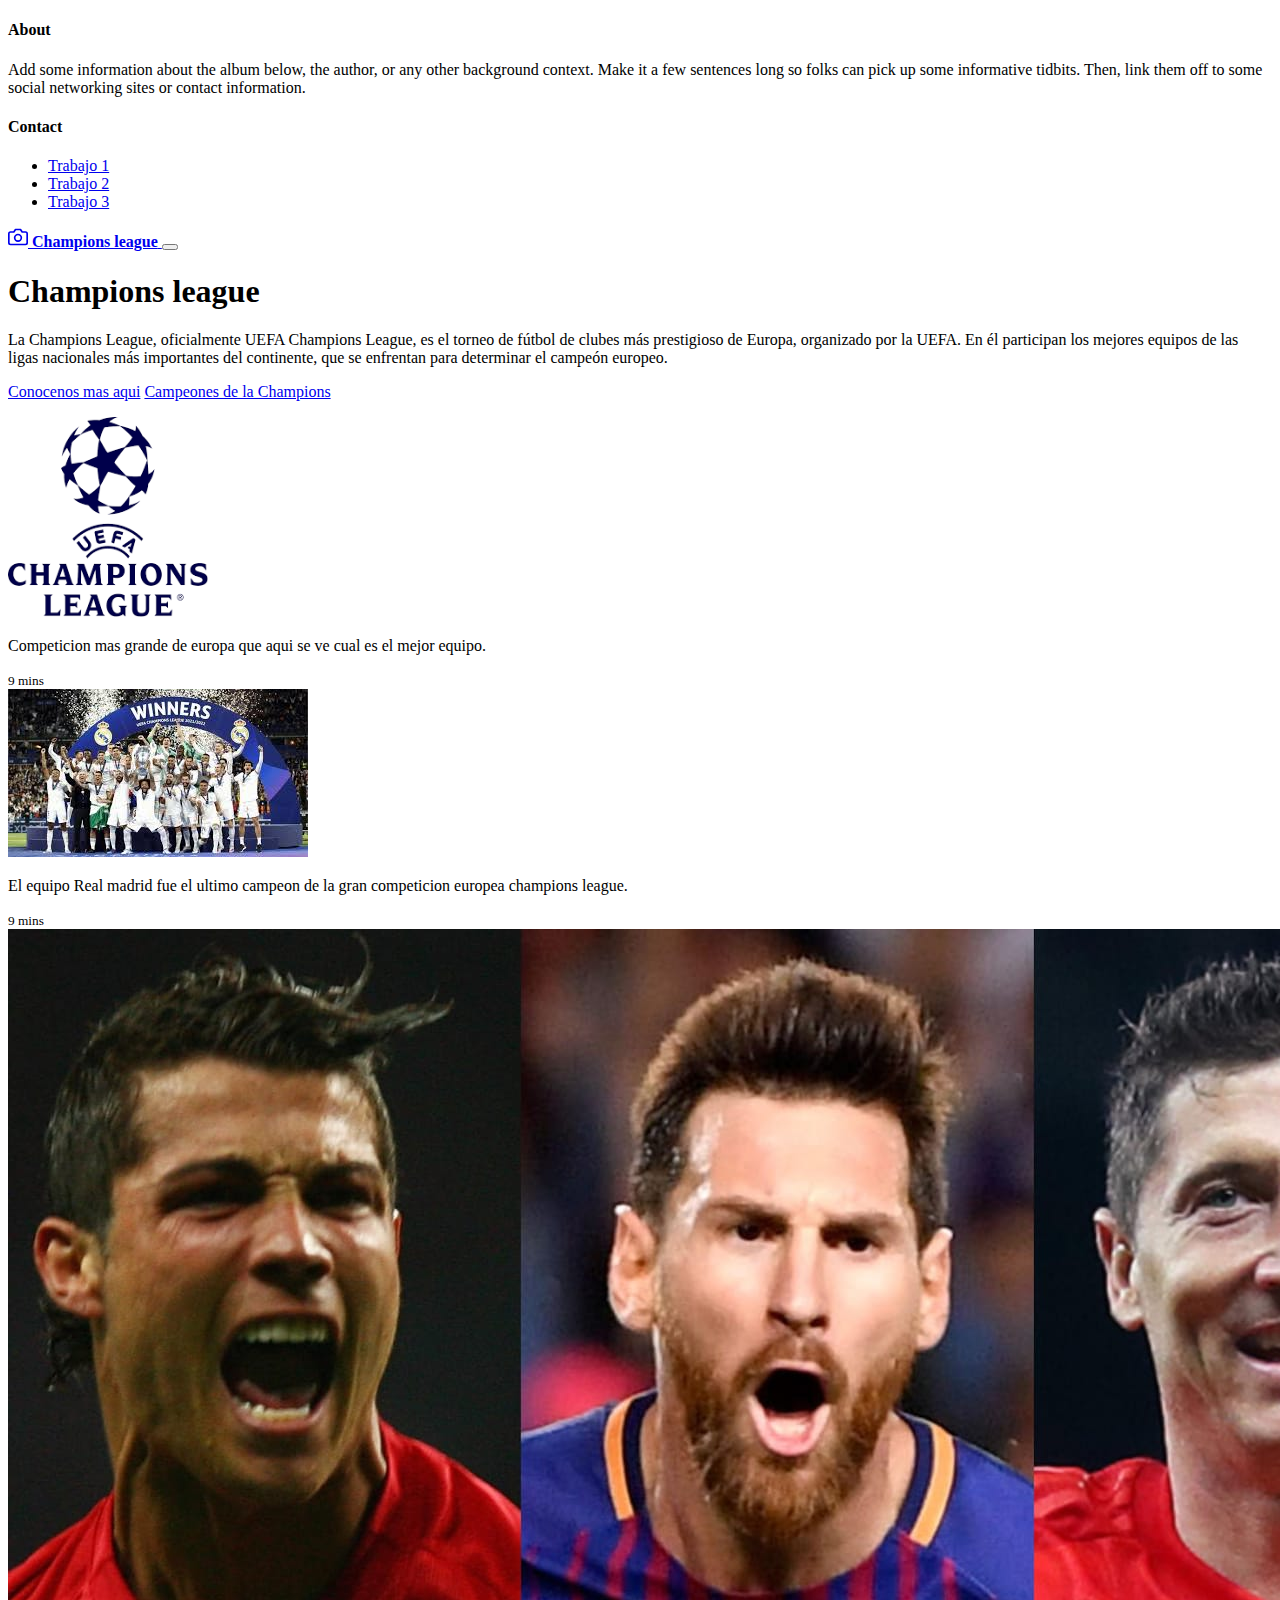
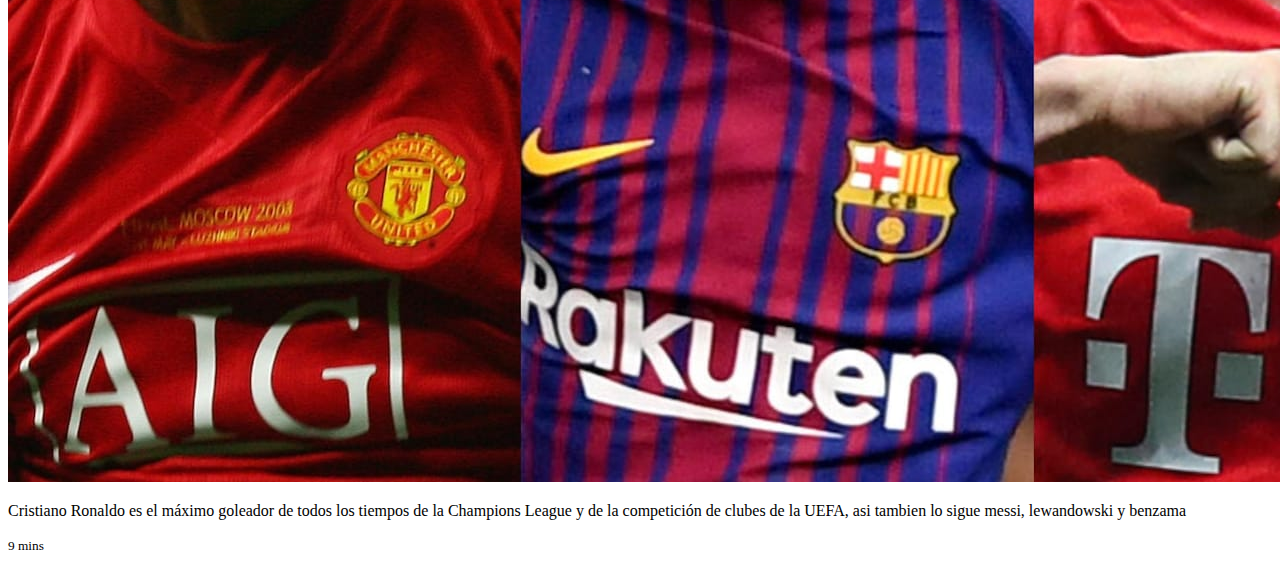
<file: index.html>
<!doctype html>
<html lang="es">
  <head>
    <meta charset="utf-8">
    <meta name="viewport" content="width=device-width, initial-scale=1">
    <meta name="description" content="">
    <meta name="author" content="Mark Otto, Jacob Thornton, and Bootstrap contributors">
    <meta name="generator" content="Hugo 0.84.0">
    <title>Champions league · Bootstrap v5.0</title>

    <link rel="canonical" href="https://getbootstrap.com/docs/5.0/examples/album/">

    

   <!-- Bootstrap CSS -->
   <link href="https://cdn.jsdelivr.net/npm/bootstrap@5.0.2/dist/css/bootstrap.min.css" rel="stylesheet" integrity="sha384-EVSTQN3/azprG1Anm3QDgpJLIm9Nao0Yz1ztcQTwFspd3yD65VohhpuuCOmLASjC" crossorigin="anonymous">
   
   <!-- Option 1: Bootstrap Bundle with Popper -->
   <script src="https://cdn.jsdelivr.net/npm/bootstrap@5.0.2/dist/js/bootstrap.bundle.min.js" integrity="sha384-MrcW6ZMFYlzcLA8Nl+NtUVF0sA7MsXsP1UyJoMp4YLEuNSfAP+JcXn/tWtIaxVXM" crossorigin="anonymous"></script>


    <style>
      .bd-placeholder-img {
        font-size: 1.125rem;
        text-anchor: middle;
        -webkit-user-select: none;
        -moz-user-select: none;
        user-select: none;
      }

      @media (min-width: 768px) {
        .bd-placeholder-img-lg {
          font-size: 3.5rem;
        }
      }
    </style>

    
  </head>
  <body>
    
<header>
  <div class="collapse bg-dark" id="navbarHeader">
    <div class="container">
      <div class="row">
        <div class="col-sm-8 col-md-7 py-4">
          <h4 class="text-white">About</h4>
          <p class="text-muted">Add some information about the album below, the author, or any other background context. Make it a few sentences long so folks can pick up some informative tidbits. Then, link them off to some social networking sites or contact information.</p>
        </div>
        <div class="col-sm-4 offset-md-1 py-4">
          <h4 class="text-white">Contact</h4>
          <ul class="list-unstyled">
            <li><a href="http://127.0.0.1:3000/tarea1.html" class="text-white">Trabajo 1</a></li>
            <li><a href="http://127.0.0.1:3000/tarea2.html" class="text-white">Trabajo 2</a></li>
            <li><a href="http://127.0.0.1:3000/tarea3.html" class="text-white">Trabajo 3</a></li>
          </ul>
        </div>
      </div>
    </div>
  </div>
  <div class="navbar navbar-dark bg-dark shadow-sm">
    <div class="container">
      <a href="#" class="navbar-brand d-flex align-items-center">
        <svg xmlns="http://www.w3.org/2000/svg" width="20" height="20" fill="none" stroke="currentColor" stroke-linecap="round" stroke-linejoin="round" stroke-width="2" aria-hidden="true" class="me-2" viewBox="0 0 24 24"><path d="M23 19a2 2 0 0 1-2 2H3a2 2 0 0 1-2-2V8a2 2 0 0 1 2-2h4l2-3h6l2 3h4a2 2 0 0 1 2 2z"/><circle cx="12" cy="13" r="4"/></svg>
        <strong>Champions league</strong>
      </a>
      <button class="navbar-toggler" type="button" data-bs-toggle="collapse" data-bs-target="#navbarHeader" aria-controls="navbarHeader" aria-expanded="false" aria-label="Toggle navigation">
        <span class="navbar-toggler-icon"></span>
      </button>
    </div>
  </div>
</header>

<main>

  <section class="py-5 text-center container">
    <div class="row py-lg-5">
      <div class="col-lg-6 col-md-8 mx-auto">
        <h1 class="fw-light">Champions league</h1>
        <p class="lead text-muted"p>La Champions League, oficialmente UEFA Champions League, es el torneo de fútbol de clubes más prestigioso de Europa, organizado por la UEFA. En él participan los mejores equipos de las ligas nacionales más importantes del continente, que se enfrentan para determinar el campeón europeo. </p>
        <p>
          <a href="http://127.0.0.1:3000/pagina2.html" class="btn btn-primary my-2">Conocenos mas aqui</a>
          <a href="http://127.0.0.1:3000/pagina3.html" class="btn btn-secondary my-2">Campeones de la Champions</a>
        </p>
      </div>
    </div>
  </section>

  <div class="album py-5 bg-light">
    <div class="container">

      <div class="row row-cols-1 row-cols-sm-2 row-cols-md-3 g-3">
        <div class="col">
          <div class="card shadow-sm">
            <img width="200" height="200" src="./imagenes/imagen1.png" alt="imagen logo de champions league">

            <div class="card-body">
              <p class="card-text">Competicion mas grande de europa que aqui se ve cual es el mejor equipo. </p>
              <div class="d-flex justify-content-between align-items-center">
                <div class="btn-group">
                  
                </div>
                <small class="text-muted">9 mins</small>
              </div>
            </div>
          </div>
        </div>
        <div class="col">
          <div class="card shadow-sm">
            <img src="./imagenes/imagen2.jpg" alt="imagen de los ultimos Campeones">
            <div class="card-body">
              <p class="card-text">El equipo Real madrid fue el ultimo campeon de la gran competicion europea champions league.</p>
              <div class="d-flex justify-content-between align-items-center">
                <div class="btn-group">
                  
                </div>
                <small class="text-muted">9 mins</small>
              </div>
            </div>
          </div>
        </div>
        <div class="col">
          <div class="card shadow-sm">
            <img src="./imagenes/imagen3.jpeg" alt="imagende los maximos goleadores">
            <div class="card-body">
              <p class="card-text">Cristiano Ronaldo es el máximo goleador de todos los tiempos de la Champions League y de la competición de clubes de la UEFA, asi tambien lo sigue messi, lewandowski y benzama </p>
              <div class="d-flex justify-content-between align-items-center">
                <div class="btn-group">
                  
                </div>
                <small class="text-muted">9 mins</small>
              </div>
            </div>
          </div>
        </div>
          
  </body>
</html>
</file>
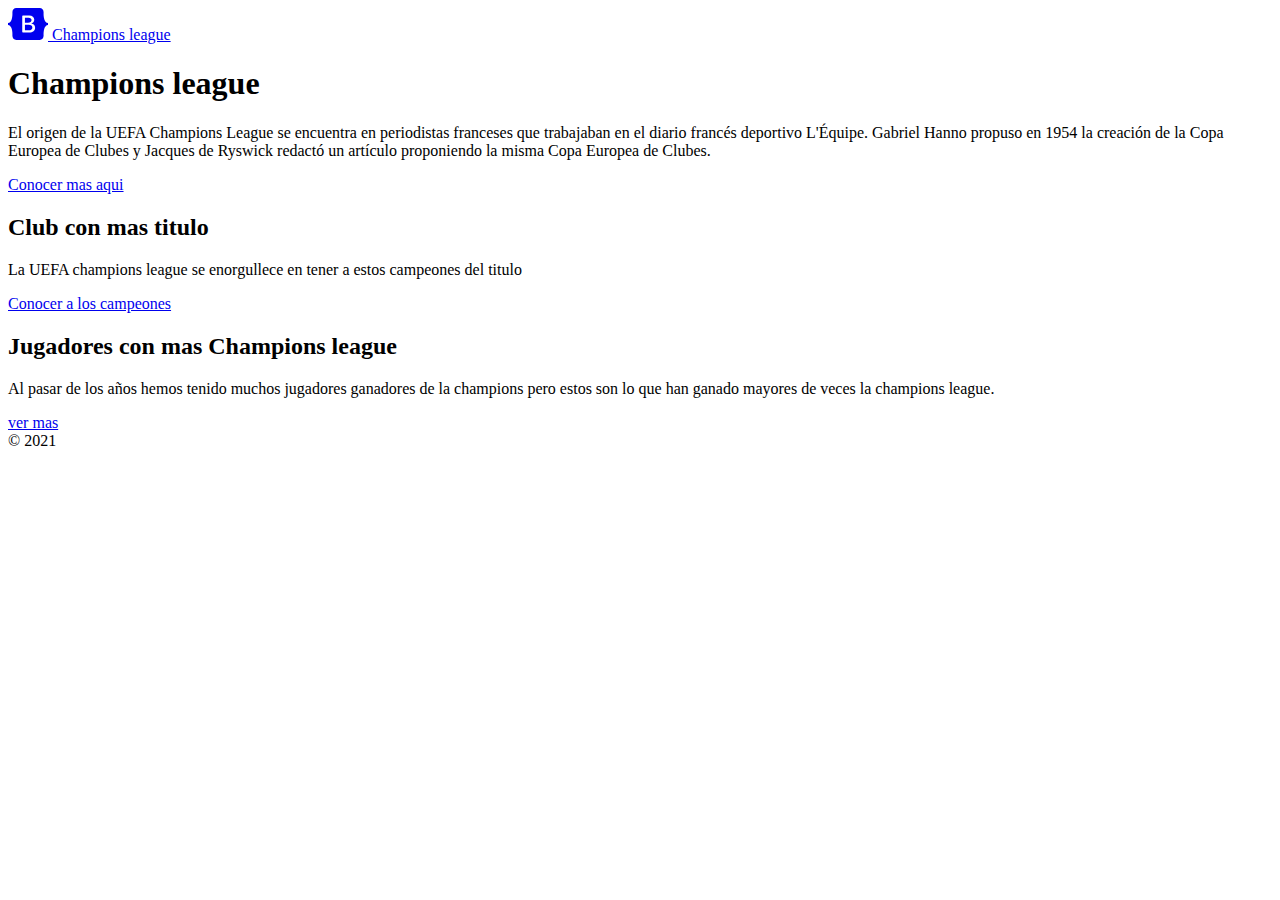
<file: pagina2.html>
<!doctype html>
<html lang="es">
  <head>
    <meta charset="utf-8">
    <meta name="viewport" content="width=device-width, initial-scale=1">
    <meta name="description" content="">
    <meta name="author" content="Mark Otto, Jacob Thornton, and Bootstrap contributors">
    <meta name="generator" content="Hugo 0.84.0">
    <title>Champions league· Bootstrap v5.0</title>

    <link rel="canonical" href="https://getbootstrap.com/docs/5.0/examples/jumbotron/">

    
<!-- Bootstrap CSS -->
<link href="https://cdn.jsdelivr.net/npm/bootstrap@5.0.2/dist/css/bootstrap.min.css" rel="stylesheet" integrity="sha384-EVSTQN3/azprG1Anm3QDgpJLIm9Nao0Yz1ztcQTwFspd3yD65VohhpuuCOmLASjC" crossorigin="anonymous">
   
<!-- Option 1: Bootstrap Bundle with Popper -->
<script src="https://cdn.jsdelivr.net/npm/bootstrap@5.0.2/dist/js/bootstrap.bundle.min.js" integrity="sha384-MrcW6ZMFYlzcLA8Nl+NtUVF0sA7MsXsP1UyJoMp4YLEuNSfAP+JcXn/tWtIaxVXM" crossorigin="anonymous"></script>

    <style>
      .bd-placeholder-img {
        font-size: 1.125rem;
        text-anchor: middle;
        -webkit-user-select: none;
        -moz-user-select: none;
        user-select: none;
      }

      @media (min-width: 768px) {
        .bd-placeholder-img-lg {
          font-size: 3.5rem;
        }
      }
    </style>

    
  </head>
  <body>
    
<main>
  <div class="container py-4">
    <header class="pb-3 mb-4 border-bottom">
      <a href="/" class="d-flex align-items-center text-dark text-decoration-none">
        <svg xmlns= "http://www.w3.org/2000/svg" width="40" height="32" class="me-2" viewBox="0 0 118 94" role="img"><title>Bootstrap</title><path fill-rule="evenodd" clip-rule="evenodd" d="M24.509 0c-6.733 0-11.715 5.893-11.492 12.284.214 6.14-.064 14.092-2.066 20.577C8.943 39.365 5.547 43.485 0 44.014v5.972c5.547.529 8.943 4.649 10.951 11.153 2.002 6.485 2.28 14.437 2.066 20.577C12.794 88.106 17.776 94 24.51 94H93.5c6.733 0 11.714-5.893 11.491-12.284-.214-6.14.064-14.092 2.066-20.577 2.009-6.504 5.396-10.624 10.943-11.153v-5.972c-5.547-.529-8.934-4.649-10.943-11.153-2.002-6.484-2.28-14.437-2.066-20.577C105.214 5.894 100.233 0 93.5 0H24.508zM80 57.863C80 66.663 73.436 72 62.543 72H44a2 2 0 01-2-2V24a2 2 0 012-2h18.437c9.083 0 15.044 4.92 15.044 12.474 0 5.302-4.01 10.049-9.119 10.88v.277C75.317 46.394 80 51.21 80 57.863zM60.521 28.34H49.948v14.934h8.905c6.884 0 10.68-2.772 10.68-7.727 0-4.643-3.264-7.207-9.012-7.207zM49.948 49.2v16.458H60.91c7.167 0 10.964-2.876 10.964-8.281 0-5.406-3.903-8.178-11.425-8.178H49.948z" fill="currentColor"></path></svg>
        <span class="fs-4">Champions league</span>
      </a>
    </header>

    <div class="p-5 mb-4 bg-light rounded-3">
      <div class="container-fluid py-5">
        <h1 class="display-5 fw-bold">Champions league</h1>
        <p class="col-md-8 fs-4">El origen de la UEFA Champions League se encuentra en periodistas franceses que trabajaban en el diario francés deportivo L'Équipe. Gabriel Hanno propuso en 1954 la creación de la Copa Europea de Clubes y Jacques de Ryswick redactó un artículo proponiendo la misma Copa Europea de Clubes.</p>
        <a href="https://www.mundodeportivo.com/uncomo/deporte/articulo/guia-de-la-uefa-champions-league-historia-sistema-de-clasificacion-y-mas-54347.html#:~:text=El%20origen%20de%20la%20UEFA,misma%20Copa%20Europea%20de%20Clubes." class="btn btn-primary btn-lg">Conocer mas aqui</a>

      </div>
    </div>

    <div class="row align-items-md-stretch">
      <div class="col-md-6">
        <div class="h-100 p-5 text-white bg-dark rounded-3">
          <h2>Club con mas titulo</h2>
          <p>La UEFA champions league se enorgullece en tener a estos campeones del titulo </p>
          <a href="https://www.dazn.com/es-ES/news/f%C3%BAtbol/champions-league-lista-de-campeones-por-ano-y-palmares-con-todos-los-ganadores-de-la-liga-de-campeones/2sg62kiy1iov161mjgwsf3uc6" class="btn btn-primary btn-lg">Conocer a los campeones</a>

        </div>
      </div>
      <div class="col-md-6">
        <div class="h-100 p-5 bg-light border rounded-3">
          <h2>Jugadores con mas Champions league</h2>
          <p>Al pasar de los años hemos tenido muchos jugadores ganadores de la champions pero estos son lo que han ganado mayores de veces la champions league.</p>
          <a href="https://www.dazn.com/es-ES/news/f%C3%BAtbol/que-jugadores-han-ganado-mas-veces-la-champions-league/e3nxynqiabn21f65k2adulffb" class="btn btn-primary btn-lg">ver mas</a>

        </div>
      </div>
    </div>

    <footer class="pt-3 mt-4 text-muted border-top">
      &copy; 2021
    </footer>
  </div>
</main>


    
  </body>
</html>
</file>
